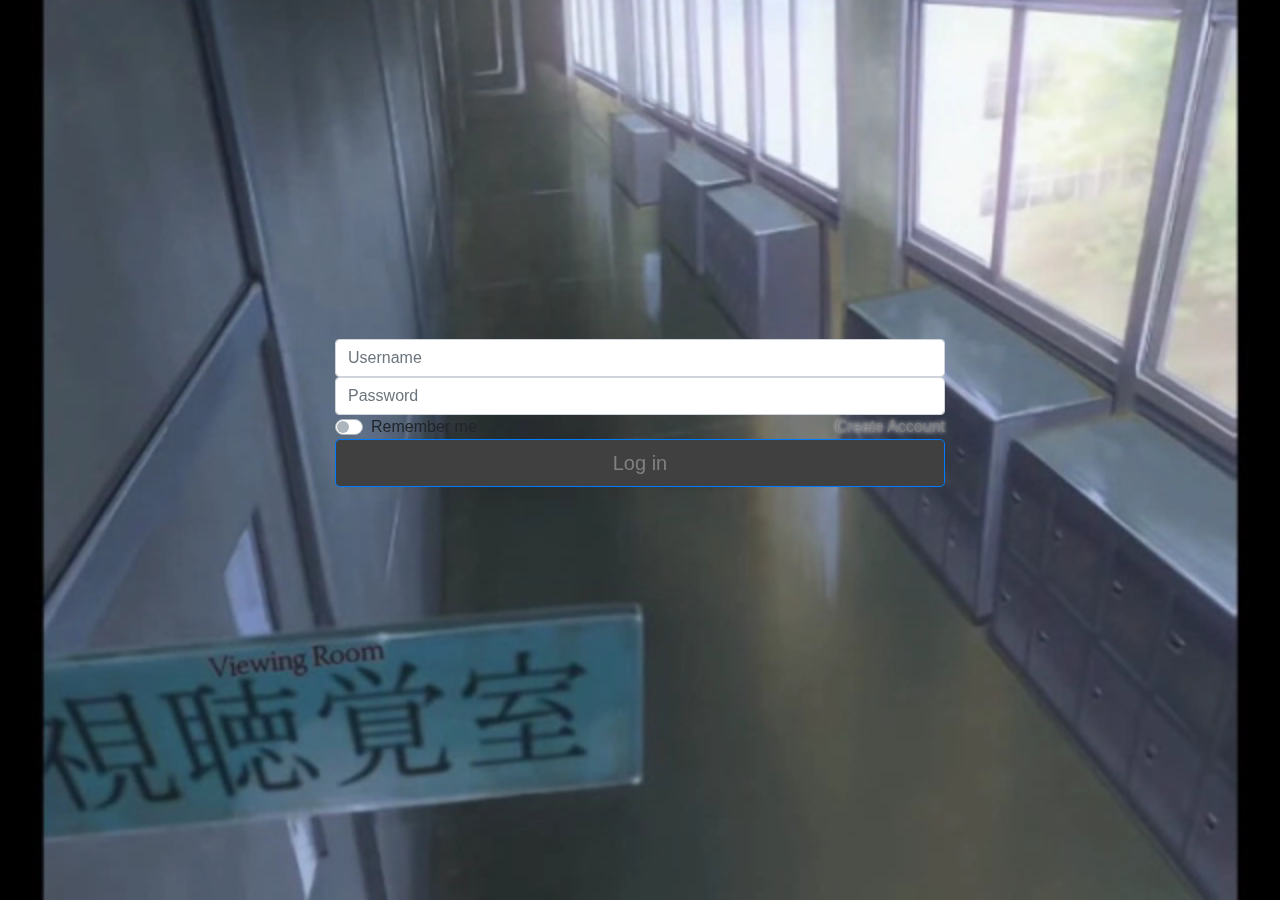
<file: dev/index.html>
<!doctype html>
<html lang="en">

<head>
    <meta charset="utf-8">
    <title> </title>
    <meta name="description" content="Bootstrap Recitation">
    <meta name="author" content="CS306-201802">

    <! Bootstrap files >
    <link rel="stylesheet" href="https://stackpath.bootstrapcdn.com/bootstrap/4.3.1/css/bootstrap.min.css" integrity="sha384-ggOyR0iXCbMQv3Xipma34MD+dH/1fQ784/j6cY/iJTQUOhcWr7x9JvoRxT2MZw1T" crossorigin="anonymous">
    <link rel="stylesheet" href="/dev/main.css" />

    <script src="https://code.jquery.com/jquery-3.3.1.slim.min.js" integrity="sha384-q8i/X+965DzO0rT7abK41JStQIAqVgRVzpbzo5smXKp4YfRvH+8abtTE1Pi6jizo" crossorigin="anonymous"></script>
    <script src="https://cdnjs.cloudflare.com/ajax/libs/popper.js/1.14.7/umd/popper.min.js" integrity="sha384-UO2eT0CpHqdSJQ6hJty5KVphtPhzWj9WO1clHTMGa3JDZwrnQq4sF86dIHNDz0W1" crossorigin="anonymous"></script>
    <script src="https://stackpath.bootstrapcdn.com/bootstrap/4.3.1/js/bootstrap.min.js" integrity="sha384-JjSmVgyd0p3pXB1rRibZUAYoIIy6OrQ6VrjIEaFf/nJGzIxFDsf4x0xIM+B07jRM" crossorigin="anonymous"></script>
    <script>
        var fileName = Math.floor(Math.random() * 10);
    </script>

</head>


<body>
    <video class="fmv" id="backgroundVideo" autoplay loop muted>
				<!-- <source src="https://i.4cdn.org/wsg/1554122735703.webm"> -->
                    <script>
                            var fileName = Math.floor(Math.random() * 12)
                            if (fileName === 11)
                            document.getElementById("backgroundVideo").muted = false;
                            document.getElementById("backgroundVideo").src=`webms/${fileName}.webm`;
                        </script>
				</video>
    <div style="position:center;" class="container-fluid">

        <div class="col-md-auto">
            <div class="col-md-auto">
                <div class="row">
                    <div class="col">&nbsp;</div>
                </div>
            </div>
        </div>
        <div class="row justify-content-md-center">
            <div class="col-md-6">
                <div class="form-group row">
                    <div class="col" style="margin-top:255px;">
                        <form id="loginAction" action="/dev/login.php" method="POST">
                            <input type="text" class="form-control loginform" id="inputUsername" name="username" placeholder="Username">
                            <input type="password" class="form-control loginform" id="inputPassword" name="password" placeholder="Password">


                            <div class="custom-control custom-switch">
                                <input type="checkbox" class="custom-control-input" id="rememberMe">
                                <label class="custom-control-label" for="rememberMe">Remember me</label>


                                <a id="createAccounttext" style="color:#7c7c7c;
                                float:right;
                                text-shadow: 0px 0px 4px #ffffff;" href="#">Create Account</a>
                            </div>

                            <button style="background-color:#404040;color:#808080;" type="submit" class="btn btn-primary btn-block btn-lg" / name="log">Log in</button></form>
                        <form id="createAction" action="/dev/createaccount.php" method="POST" style="display:none">
                            <input type="text" class="form-control loginform" id="createUsername" name="username" placeholder="Username">
                            <input type="password" class="form-control loginform" id="createPassword" name="password" placeholder="Password">
                            <a id="loginText" style="color:#7e7e7e;
                                        float:right;
                                        text-shadow: 0px 0px 4px #ffffff;" href="#">Log in instead</a>


                            <button style="background-color:#404040;color:#808080;" type="submit" class="btn btn-primary btn-block btn-lg" / name="log">Create account</button></form>

                    </div>

                </div>
            </div>
        </div>
    </div>
    </div>
    </div>

</body>
<script>
    let createAcc = document.getElementById("createAccounttext");
    let formlogin = document.getElementById("loginAction");
    let loginText = document.getElementById("loginText");
    let formcreate = document.getElementById("createAction");
    createAcc.onclick = function() {
        formlogin.style = "display:none";
        formcreate.style = "display:all";
    };
    loginText.onclick = function() {
        formcreate.style = "display:none";
        formlogin.style = "display:all";

    };
</script>

</html>
</file>
<file: dev/main.css>
.headtext {
    max-height: 50%;
    max-width: 50%;
}

.containtable {
    width: 100%;
    border: 0;
    table-layout: fixed;
    word-wrap: break-word;
}

.loginform {
    min-width: 60%;
    min-height: 60%;
}

.fmv {
    background: repeat;
    position: fixed;
    right: 0;
    bottom: 0;
    min-width: 100%;
    min-height: 100%;
}

.navbarlocktop {
    position: fixed;
}

body {
    padding-top: 60px;
}

@media (max-width: 979px) {
    body {
        padding-top: 0px;
    }
}
</file>
